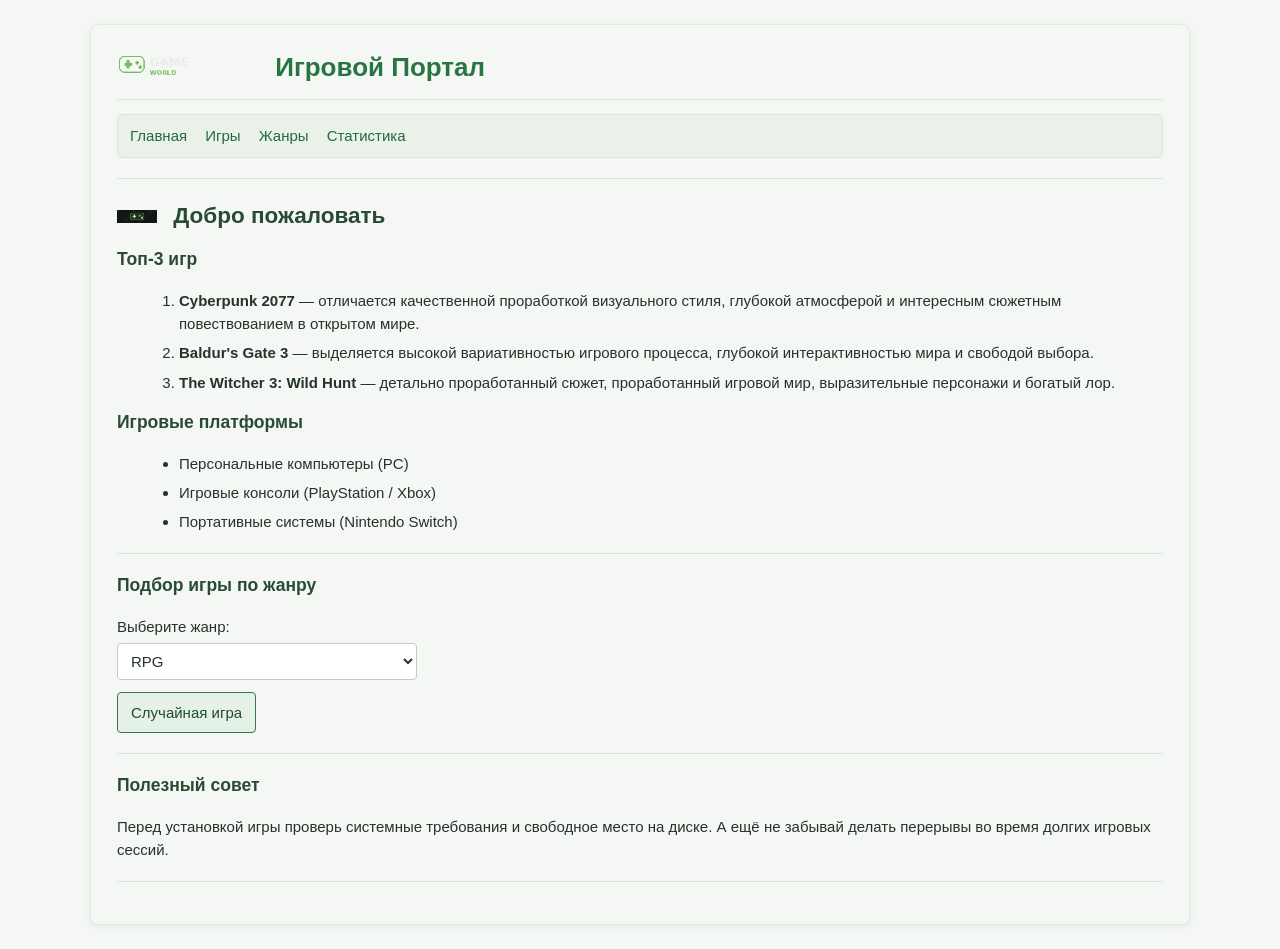
<file: index.html>
<!DOCTYPE html>
<html lang="ru">
<head>
    <meta charset="UTF-8">
    <title>Главная - Игровой Портал</title>
    <link rel="stylesheet" href="css/style.css">
</head>
<body>
    <div class="header-container">
        <a href="index.html"><img src="assets/logo.png" alt="Главная"></a>
        <span style="font-size: 26px; font-weight: bold; color: #4caf50;">Игровой Портал</span>
    </div>

    <p>
        <a href="index.html">Главная</a>
        <a href="games.html">Игры</a>
        <a href="genres.html">Жанры</a>
        <a href="stats.html">Статистика</a>
    </p>

    <hr>

    <h2>
        <img src="assets/controller.gif" alt="Геймпад" width="40" style="vertical-align: middle; margin-right: 10px;">
        Добро пожаловать
    </h2>

    <h3>Топ-3 игр</h3>
    <ol>
        <li><strong>Cyberpunk 2077</strong> — отличается качественной проработкой визуального стиля, глубокой атмосферой и интересным сюжетным повествованием в открытом мире.</li>
        <li><strong>Baldur's Gate 3</strong> — выделяется высокой вариативностью игрового процесса, глубокой интерактивностью мира и свободой выбора.</li>
        <li><strong>The Witcher 3: Wild Hunt</strong> — детально проработанный сюжет, проработанный игровой мир, выразительные персонажи и богатый лор.</li>
    </ol>

    <h3>Игровые платформы</h3>
    <ul>
        <li>Персональные компьютеры (PC)</li>
        <li>Игровые консоли (PlayStation / Xbox)</li>
        <li>Портативные системы (Nintendo Switch)</li>
    </ul>

    <hr>

    <h3>Подбор игры по жанру</h3>
    <form id="recommendForm">
        <label for="genreSelect">Выберите жанр:</label>
        <select id="genreSelect">
            <option value="RPG">RPG</option>
            <option value="Шутер">Шутер</option>
            <option value="Стратегия">Стратегия</option>
            <option value="Экшен">Экшен</option>
            <option value="Выживание">Выживание</option>
        </select>
        <button type="button" onclick="getRandomGame()">Случайная игра</button>
    </form>
    <p id="recommendResult" style="font-weight: bold; color: #81c784; margin-top: 10px;"></p>

    <hr>

    <h3>Полезный совет</h3>
    <p>Перед установкой игры проверь системные требования и свободное место на диске. А ещё не забывай делать перерывы во время долгих игровых сессий.</p>

    <hr>

    <script src="js/script.js"></script>
</body>
</html>
</file>
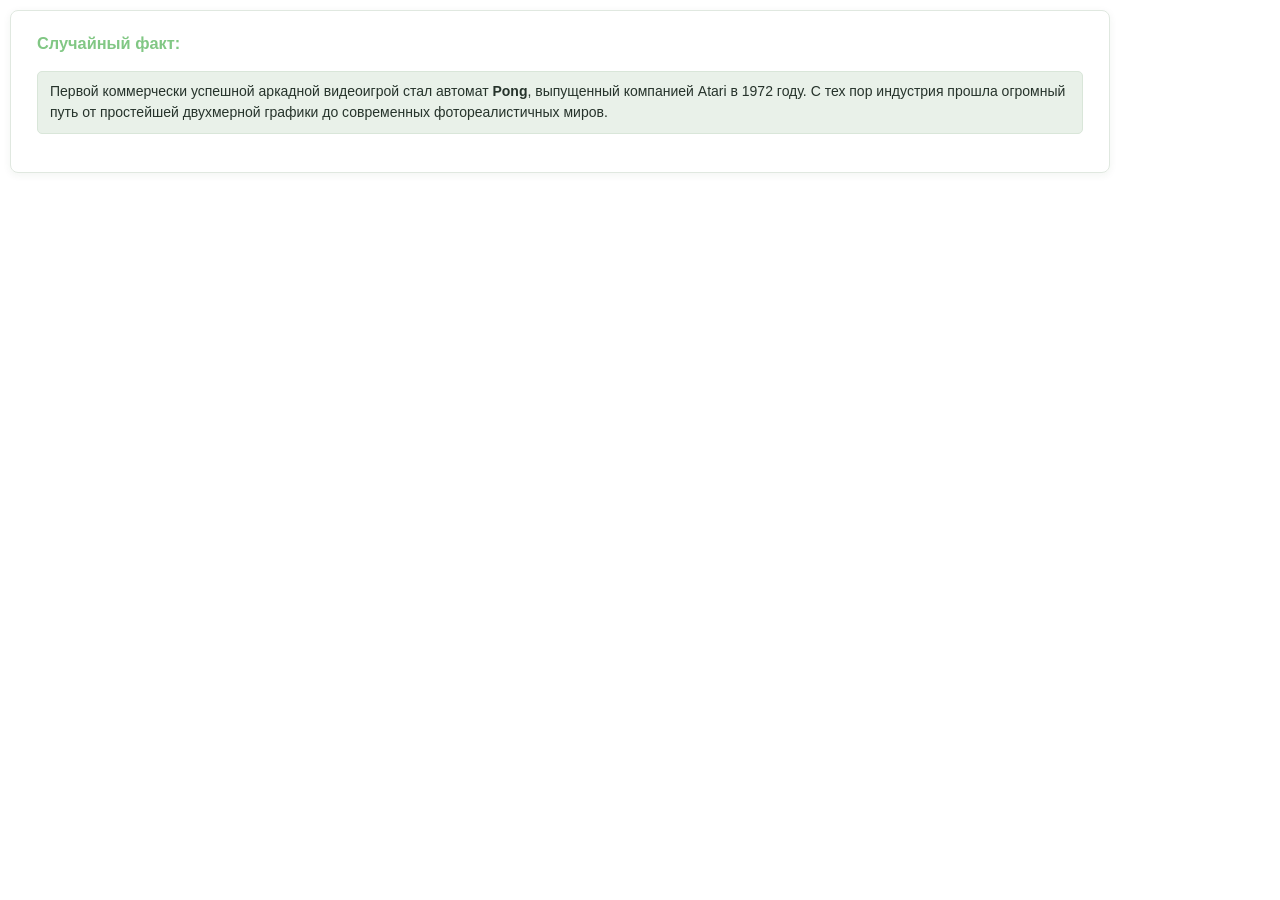
<file: frame-info.html>
<!DOCTYPE html>
<html lang="ru">
<head>
    <meta charset="UTF-8">
    <link rel="stylesheet" href="css/style.css">
    <style>
        body { margin: 10px; background-color: transparent; font-size: 14px; }
    </style>
</head>
<body>
    <h3 style="margin-top: 0; color: #81c784;">Случайный факт:</h3>
    <p>Первой коммерчески успешной аркадной видеоигрой стал автомат <strong>Pong</strong>, выпущенный компанией Atari в 1972 году. С тех пор индустрия прошла огромный путь от простейшей двухмерной графики до современных фотореалистичных миров.</p>
</body>
</html>
</file>
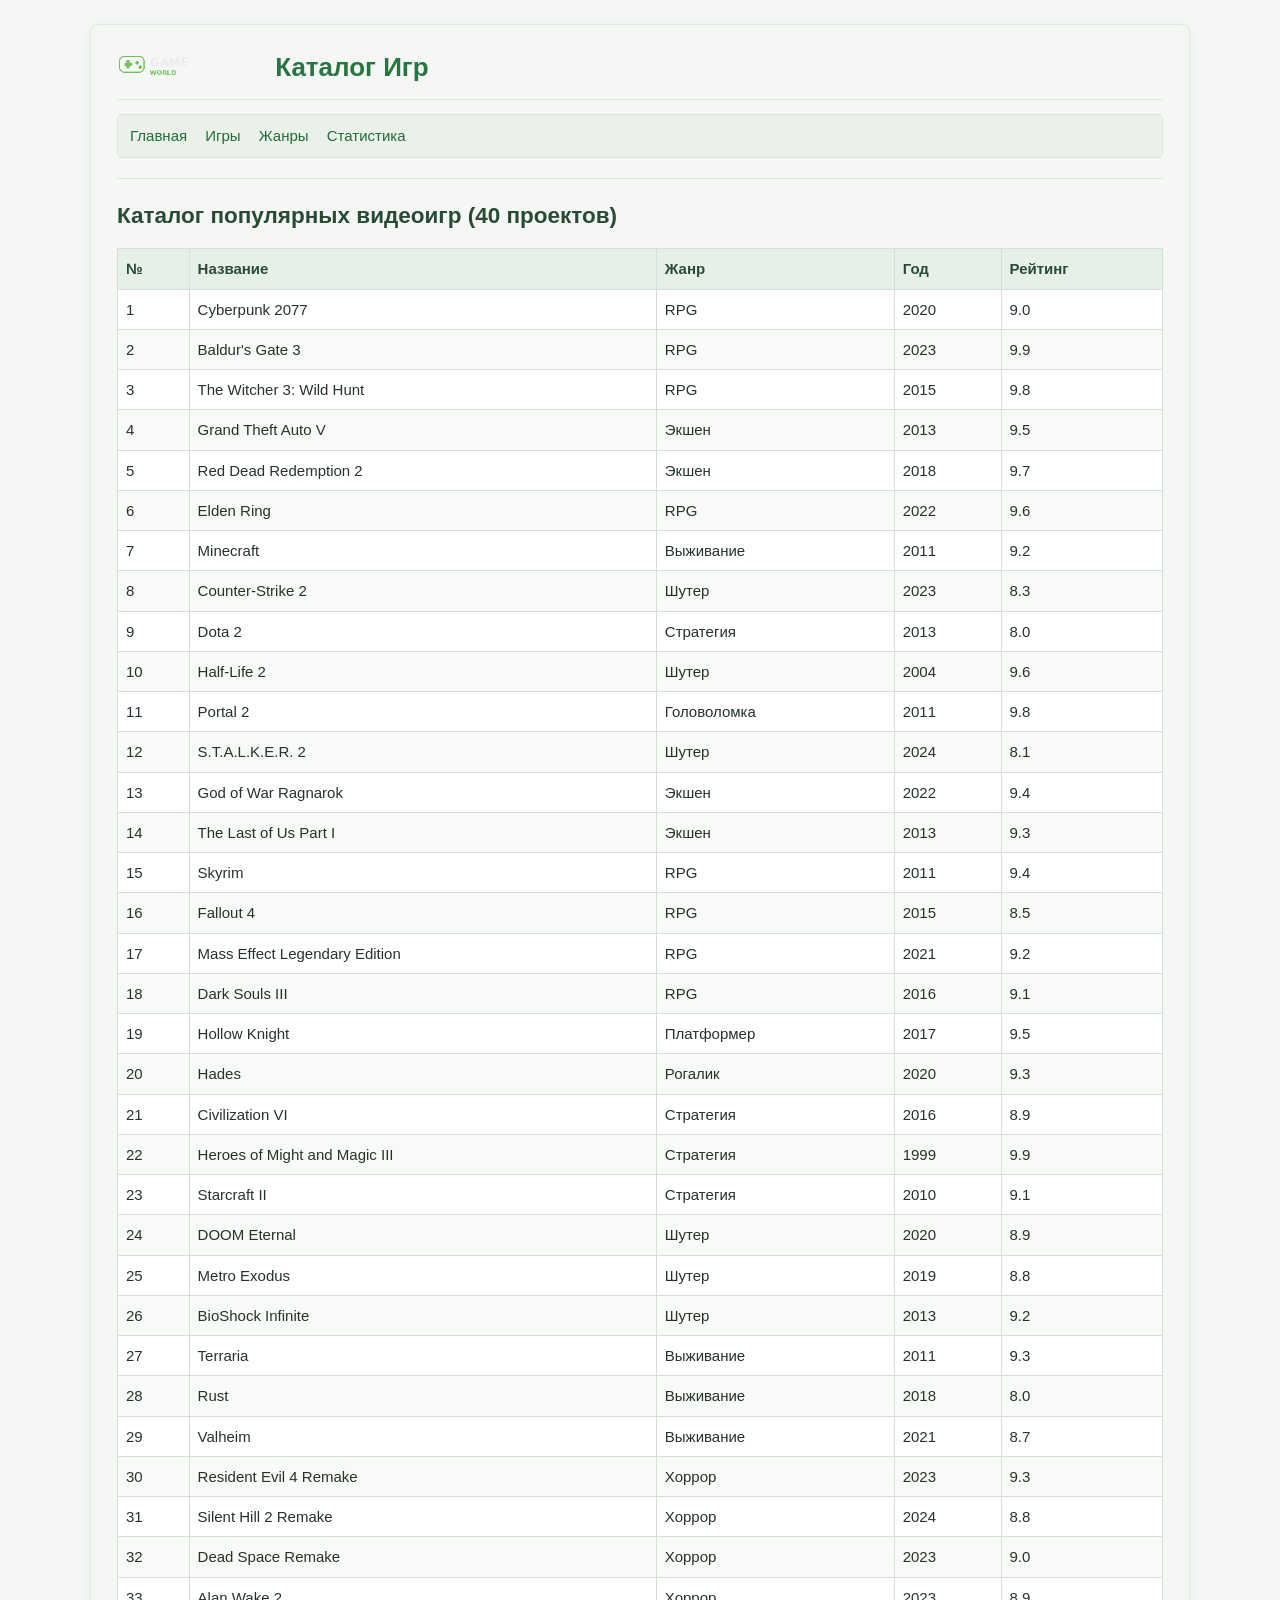
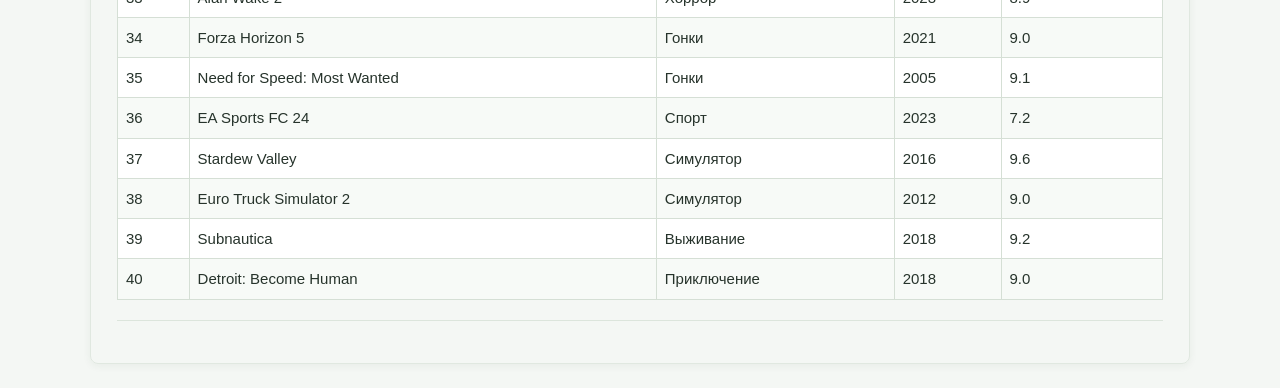
<file: games.html>
<!DOCTYPE html>
<html lang="ru">
<head>
    <meta charset="UTF-8">
    <title>Список игр</title>
    <link rel="stylesheet" href="css/style.css">
</head>
<body>
    <div class="header-container">
        <a href="index.html"><img src="assets/logo.png" alt="Главная"></a>
        <span style="font-size: 26px; font-weight: bold; color: #4caf50;">Каталог Игр</span>
    </div>

    <p>
        <a href="index.html">Главная</a>
        <a href="games.html">Игры</a>
        <a href="genres.html">Жанры</a>
        <a href="stats.html">Статистика</a>
    </p>

    <hr>

    <h2>Каталог популярных видеоигр (40 проектов)</h2>

    <table>
        <thead>
            <tr>
                <th>№</th>
                <th>Название</th>
                <th>Жанр</th>
                <th>Год</th>
                <th>Рейтинг</th>
            </tr>
        </thead>
        <tbody>
            <tr><td>1</td><td>Cyberpunk 2077</td><td>RPG</td><td>2020</td><td>9.0</td></tr>
            <tr><td>2</td><td>Baldur's Gate 3</td><td>RPG</td><td>2023</td><td>9.9</td></tr>
            <tr><td>3</td><td>The Witcher 3: Wild Hunt</td><td>RPG</td><td>2015</td><td>9.8</td></tr>
            <tr><td>4</td><td>Grand Theft Auto V</td><td>Экшен</td><td>2013</td><td>9.5</td></tr>
            <tr><td>5</td><td>Red Dead Redemption 2</td><td>Экшен</td><td>2018</td><td>9.7</td></tr>
            <tr><td>6</td><td>Elden Ring</td><td>RPG</td><td>2022</td><td>9.6</td></tr>
            <tr><td>7</td><td>Minecraft</td><td>Выживание</td><td>2011</td><td>9.2</td></tr>
            <tr><td>8</td><td>Counter-Strike 2</td><td>Шутер</td><td>2023</td><td>8.3</td></tr>
            <tr><td>9</td><td>Dota 2</td><td>Стратегия</td><td>2013</td><td>8.0</td></tr>
            <tr><td>10</td><td>Half-Life 2</td><td>Шутер</td><td>2004</td><td>9.6</td></tr>
            <tr><td>11</td><td>Portal 2</td><td>Головоломка</td><td>2011</td><td>9.8</td></tr>
            <tr><td>12</td><td>S.T.A.L.K.E.R. 2</td><td>Шутер</td><td>2024</td><td>8.1</td></tr>
            <tr><td>13</td><td>God of War Ragnarok</td><td>Экшен</td><td>2022</td><td>9.4</td></tr>
            <tr><td>14</td><td>The Last of Us Part I</td><td>Экшен</td><td>2013</td><td>9.3</td></tr>
            <tr><td>15</td><td>Skyrim</td><td>RPG</td><td>2011</td><td>9.4</td></tr>
            <tr><td>16</td><td>Fallout 4</td><td>RPG</td><td>2015</td><td>8.5</td></tr>
            <tr><td>17</td><td>Mass Effect Legendary Edition</td><td>RPG</td><td>2021</td><td>9.2</td></tr>
            <tr><td>18</td><td>Dark Souls III</td><td>RPG</td><td>2016</td><td>9.1</td></tr>
            <tr><td>19</td><td>Hollow Knight</td><td>Платформер</td><td>2017</td><td>9.5</td></tr>
            <tr><td>20</td><td>Hades</td><td>Рогалик</td><td>2020</td><td>9.3</td></tr>
            <tr><td>21</td><td>Civilization VI</td><td>Стратегия</td><td>2016</td><td>8.9</td></tr>
            <tr><td>22</td><td>Heroes of Might and Magic III</td><td>Стратегия</td><td>1999</td><td>9.9</td></tr>
            <tr><td>23</td><td>Starcraft II</td><td>Стратегия</td><td>2010</td><td>9.1</td></tr>
            <tr><td>24</td><td>DOOM Eternal</td><td>Шутер</td><td>2020</td><td>8.9</td></tr>
            <tr><td>25</td><td>Metro Exodus</td><td>Шутер</td><td>2019</td><td>8.8</td></tr>
            <tr><td>26</td><td>BioShock Infinite</td><td>Шутер</td><td>2013</td><td>9.2</td></tr>
            <tr><td>27</td><td>Terraria</td><td>Выживание</td><td>2011</td><td>9.3</td></tr>
            <tr><td>28</td><td>Rust</td><td>Выживание</td><td>2018</td><td>8.0</td></tr>
            <tr><td>29</td><td>Valheim</td><td>Выживание</td><td>2021</td><td>8.7</td></tr>
            <tr><td>30</td><td>Resident Evil 4 Remake</td><td>Хоррор</td><td>2023</td><td>9.3</td></tr>
            <tr><td>31</td><td>Silent Hill 2 Remake</td><td>Хоррор</td><td>2024</td><td>8.8</td></tr>
            <tr><td>32</td><td>Dead Space Remake</td><td>Хоррор</td><td>2023</td><td>9.0</td></tr>
            <tr><td>33</td><td>Alan Wake 2</td><td>Хоррор</td><td>2023</td><td>8.9</td></tr>
            <tr><td>34</td><td>Forza Horizon 5</td><td>Гонки</td><td>2021</td><td>9.0</td></tr>
            <tr><td>35</td><td>Need for Speed: Most Wanted</td><td>Гонки</td><td>2005</td><td>9.1</td></tr>
            <tr><td>36</td><td>EA Sports FC 24</td><td>Спорт</td><td>2023</td><td>7.2</td></tr>
            <tr><td>37</td><td>Stardew Valley</td><td>Симулятор</td><td>2016</td><td>9.6</td></tr>
            <tr><td>38</td><td>Euro Truck Simulator 2</td><td>Симулятор</td><td>2012</td><td>9.0</td></tr>
            <tr><td>39</td><td>Subnautica</td><td>Выживание</td><td>2018</td><td>9.2</td></tr>
            <tr><td>40</td><td>Detroit: Become Human</td><td>Приключение</td><td>2018</td><td>9.0</td></tr>
        </tbody>
    </table>

    <hr>
</body>
</html>
</file>
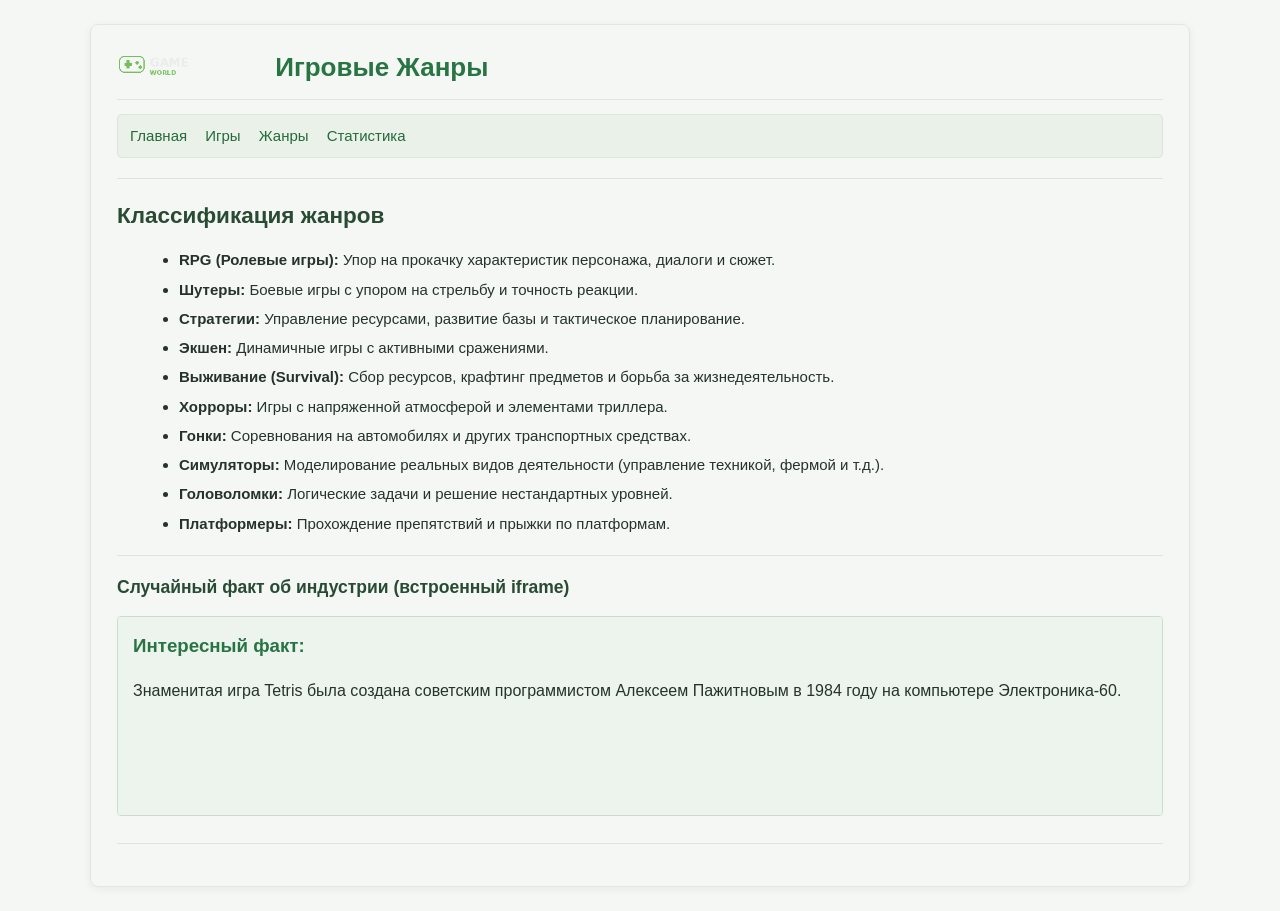
<file: genres.html>
<!DOCTYPE html>
<html lang="ru">
<head>
    <meta charset="UTF-8">
    <title>Жанры игр</title>
    <link rel="stylesheet" href="css/style.css">
</head>
<body>
    <div class="header-container">
        <a href="index.html"><img src="assets/logo.png" alt="Главная"></a>
        <span style="font-size: 26px; font-weight: bold; color: #4caf50;">Игровые Жанры</span>
    </div>

    <p>
        <a href="index.html">Главная</a>
        <a href="games.html">Игры</a>
        <a href="genres.html">Жанры</a>
        <a href="stats.html">Статистика</a>
    </p>

    <hr>

    <h2>Классификация жанров</h2>
    <ul>
        <li><strong>RPG (Ролевые игры):</strong> Упор на прокачку характеристик персонажа, диалоги и сюжет.</li>
        <li><strong>Шутеры:</strong> Боевые игры с упором на стрельбу и точность реакции.</li>
        <li><strong>Стратегии:</strong> Управление ресурсами, развитие базы и тактическое планирование.</li>
        <li><strong>Экшен:</strong> Динамичные игры с активными сражениями.</li>
        <li><strong>Выживание (Survival):</strong> Сбор ресурсов, крафтинг предметов и борьба за жизнедеятельность.</li>
        <li><strong>Хорроры:</strong> Игры с напряженной атмосферой и элементами триллера.</li>
        <li><strong>Гонки:</strong> Соревнования на автомобилях и других транспортных средствах.</li>
        <li><strong>Симуляторы:</strong> Моделирование реальных видов деятельности (управление техникой, фермой и т.д.).</li>
        <li><strong>Головоломки:</strong> Логические задачи и решение нестандартных уровней.</li>
        <li><strong>Платформеры:</strong> Прохождение препятствий и прыжки по платформам.</li>
    </ul>

    <hr>

    <h3>Случайный факт об индустрии (встроенный iframe)</h3>
    
    <!-- Фрейм содержит 10 фактов и случайно выбирает один при каждой перезагрузке -->
    <iframe srcdoc="<!DOCTYPE html><html lang='ru'><head><meta charset='UTF-8'><style>body { background-color: #edf4ed; color: #26332b; font-family: Arial, sans-serif; padding: 15px; margin: 0; line-height: 1.5; }</style></head><body><h3 style='color: #287443; margin-top: 0;'>Интересный факт:</h3><p id='factText'></p><script>
    const facts = [
        'Первая в мире видеоигра была создана в 1958 году физиком Уильямом Хигинботэмом и называлась «Tennis for Two».',
        'Самой продаваемой видеоигрой за всю историю является Minecraft, тираж которой превысил 300 миллионов копий.',
        'Знаменитая игра Tetris была создана советским программистом Алексеем Пажитновым в 1984 году на компьютере Электроника-60.',
        'Изначально персонаж Pac-Man назывался Puck-Man, но название изменили, чтобы избежать вандализма с заменой буквы «P» на «F».',
        'Общий объем мирового рынка видеоигр сегодня превышает доходы киноиндустрии и музыкальной индустрии вместе взятых.',
        'Самым дорогим проектом в разработке долгое время считался Grand Theft Auto V, чей бюджет превысил 260 миллионов долларов.',
        'Слово «отаку» в Японии изначально обозначало человека, увлеченного компьютерами, видеоиграми или аниме.',
        'Первый коммерческий автомат с видеоигрой назывался Computer Space (1971), но он оказался слишком сложным для обычных игроков.',
        'Легендарная пасхалка в игре Adventure для Atari 2600 содержала секретное имя разработчика Уоррена Робинэлла — это первое упоминание автора в игре.',
        'Самый первый файтинг с возможностью выбора персонажей женского пола назывался Yie Ar Kung-Fu, вышедший в 1984 году.'
    ];
    const randomIndex = Math.floor(Math.random() * facts.length);
    document.getElementById('factText').textContent = facts[randomIndex];
    </script></body></html>" width="100%" height="200px" style="border: 1px solid #cbdccb; border-radius: 4px;"></iframe>

    <hr>
</body>
</html>
</file>
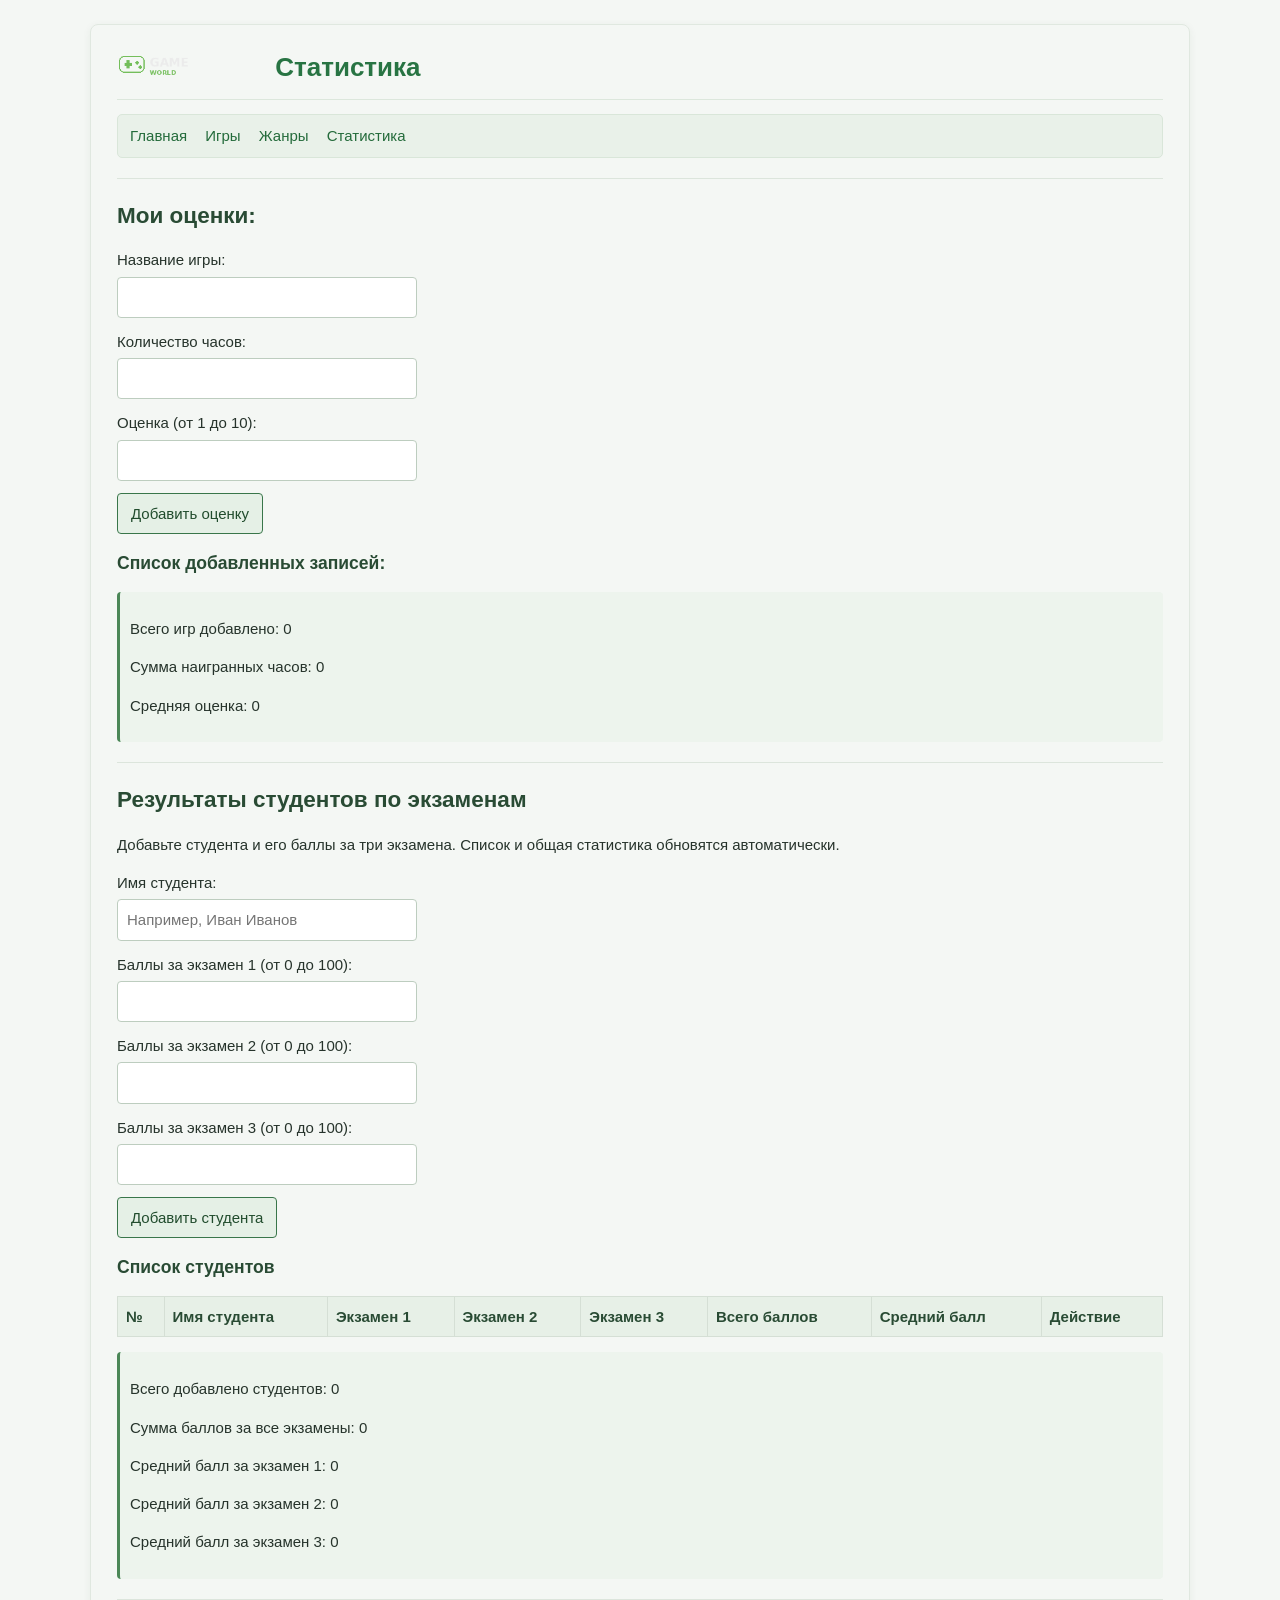
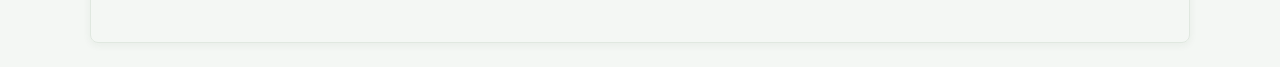
<file: stats.html>
<!DOCTYPE html>
<html lang="ru">
<head>
    <meta charset="UTF-8">
    <title>Статистика</title>
    <link rel="stylesheet" href="css/style.css">
</head>
<body>
    <div class="header-container">
        <a href="index.html"><img src="assets/logo.png" alt="Главная"></a>
        <span style="font-size: 26px; font-weight: bold; color: #4caf50;">Статистика</span>
    </div>

    <p>
        <a href="index.html">Главная</a>
        <a href="games.html">Игры</a>
        <a href="genres.html">Жанры</a>
        <a href="stats.html">Статистика</a>
    </p>

    <hr>

    <h2>Мои оценки:</h2>
    
    <form id="ratingsForm">
        <label for="gameTitle">Название игры:</label>
        <input type="text" id="gameTitle">
        
        <label for="gameHours">Количество часов:</label>
        <input type="number" id="gameHours" min="0">
        
        <label for="gameScore">Оценка (от 1 до 10):</label>
        <input type="number" id="gameScore" min="1" max="10">
        
        <button type="button" onclick="addGameRating()">Добавить оценку</button>
    </form>

    <h3>Список добавленных записей:</h3>
    <ul id="ratingsList"></ul>

    <div style="background-color: #1a1a1a; padding: 10px; border-left: 3px solid #4caf50; margin-top: 15px;">
        <p>Всего игр добавлено: <span id="totalCount">0</span></p>
        <p>Сумма наигранных часов: <span id="totalHours">0</span></p>
        <p>Средняя оценка: <span id="avgScore">0</span></p>
    </div>


    <hr>

    <h2>Результаты студентов по экзаменам</h2>
    <p>Добавьте студента и его баллы за три экзамена. Список и общая статистика обновятся автоматически.</p>

    <form id="studentsForm">
        <label for="studentName">Имя студента:</label>
        <input type="text" id="studentName" placeholder="Например, Иван Иванов">

        <label for="exam1">Баллы за экзамен 1 (от 0 до 100):</label>
        <input type="number" id="exam1" min="0" max="100" step="1">

        <label for="exam2">Баллы за экзамен 2 (от 0 до 100):</label>
        <input type="number" id="exam2" min="0" max="100" step="1">

        <label for="exam3">Баллы за экзамен 3 (от 0 до 100):</label>
        <input type="number" id="exam3" min="0" max="100" step="1">

        <button type="button" onclick="addStudent()">Добавить студента</button>
    </form>

    <h3>Список студентов</h3>
    <table>
        <thead>
            <tr>
                <th>№</th>
                <th>Имя студента</th>
                <th>Экзамен 1</th>
                <th>Экзамен 2</th>
                <th>Экзамен 3</th>
                <th>Всего баллов</th>
                <th>Средний балл</th>
                <th>Действие</th>
            </tr>
        </thead>
        <tbody id="studentsTableBody"></tbody>
    </table>

    <div style="background-color: #1a1a1a; padding: 10px; border-left: 3px solid #4caf50; margin-top: 15px;">
        <p>Всего добавлено студентов: <span id="studentCount">0</span></p>
        <p>Сумма баллов за все экзамены: <span id="allExamPoints">0</span></p>
        <p>Средний балл за экзамен 1: <span id="averageExam1">0</span></p>
        <p>Средний балл за экзамен 2: <span id="averageExam2">0</span></p>
        <p>Средний балл за экзамен 3: <span id="averageExam3">0</span></p>
    </div>

    <hr>

    <script src="js/script.js"></script>
</body>
</html>
</file>
<file: css/style.css>
/* Простое и аккуратное оформление учебного сайта */
* {
    box-sizing: border-box;
}

body {
    background: #f4f7f4;
    color: #26332b;
    font-family: Arial, sans-serif;
    font-size: 15px;
    line-height: 1.55;
    max-width: 1100px;
    margin: 24px auto;
    padding: 22px 26px;
    border: 1px solid #e0e8e0;
    border-radius: 8px;
    box-shadow: 0 2px 9px rgba(30, 60, 35, 0.06);
}

h1, h2, h3 {
    color: #294b34;
    font-weight: bold;
    line-height: 1.3;
}

h2 {
    margin-top: 22px;
}

a {
    color: #246b3b;
    margin-right: 14px;
    text-decoration: none;
}

a:visited {
    color: #4f6574;
}

a:hover {
    color: #174b29;
    text-decoration: underline;
}

.header-container {
    display: flex;
    align-items: center;
    gap: 10px;
    margin-bottom: 14px;
    padding-bottom: 12px;
    border-bottom: 1px solid #dce7dc;
}

.header-container img {
    width: auto;
    height: 34px;
    margin-right: 2px;
}

.header-container span {
    color: #287443 !important;
}

body > p:first-of-type {
    margin: 10px 0 16px;
    padding: 9px 12px;
    background: #e9f1e9;
    border: 1px solid #d9e6d9;
    border-radius: 5px;
}

table {
    width: 100%;
    border-collapse: collapse;
    margin: 14px 0;
    background: #ffffff;
}

th, td {
    border: 1px solid #d5dfd5;
    padding: 8px;
    text-align: left;
}

th {
    background: #e7f0e7;
    color: #294b34;
}

tr:nth-child(even) {
    background: #f7faf7;
}

input, select {
    display: block;
    width: min(100%, 300px);
    padding: 8px 9px;
    margin: 5px 0 12px;
    border: 1px solid #bdcdbf;
    border-radius: 4px;
    background: #ffffff;
    color: #26332b;
    font: inherit;
}

input:focus, select:focus {
    outline: 2px solid #b7d6bd;
    border-color: #548b60;
}

button {
    padding: 8px 13px;
    border: 1px solid #39764a;
    border-radius: 4px;
    background: #e5f0e6;
    color: #214c2d;
    font: inherit;
    cursor: pointer;
}

button:hover {
    background: #d5e8d8;
}

hr {
    border: 0;
    border-top: 1px solid #dce5dc;
    margin: 20px 0;
}

ul, ol {
    margin-left: 22px;
}

li {
    margin-bottom: 6px;
}

/* Светлые блоки статистики: текст остаётся хорошо читаемым */
[style*="#1a1a1a"] {
    background: #edf4ed !important;
    color: #26332b !important;
    border-left-color: #4b8757 !important;
    border-radius: 4px;
}

#recommendResult {
    color: #287443 !important;
}

/* На узких экранах таблица не ломает страницу */
@media (max-width: 700px) {
    body {
        margin: 8px;
        padding: 14px;
    }

    table {
        font-size: 13px;
    }

    th, td {
        padding: 5px;
    }

    body > p:first-of-type a {
        display: inline-block;
        margin: 3px 9px 3px 0;
    }
}
</file>
